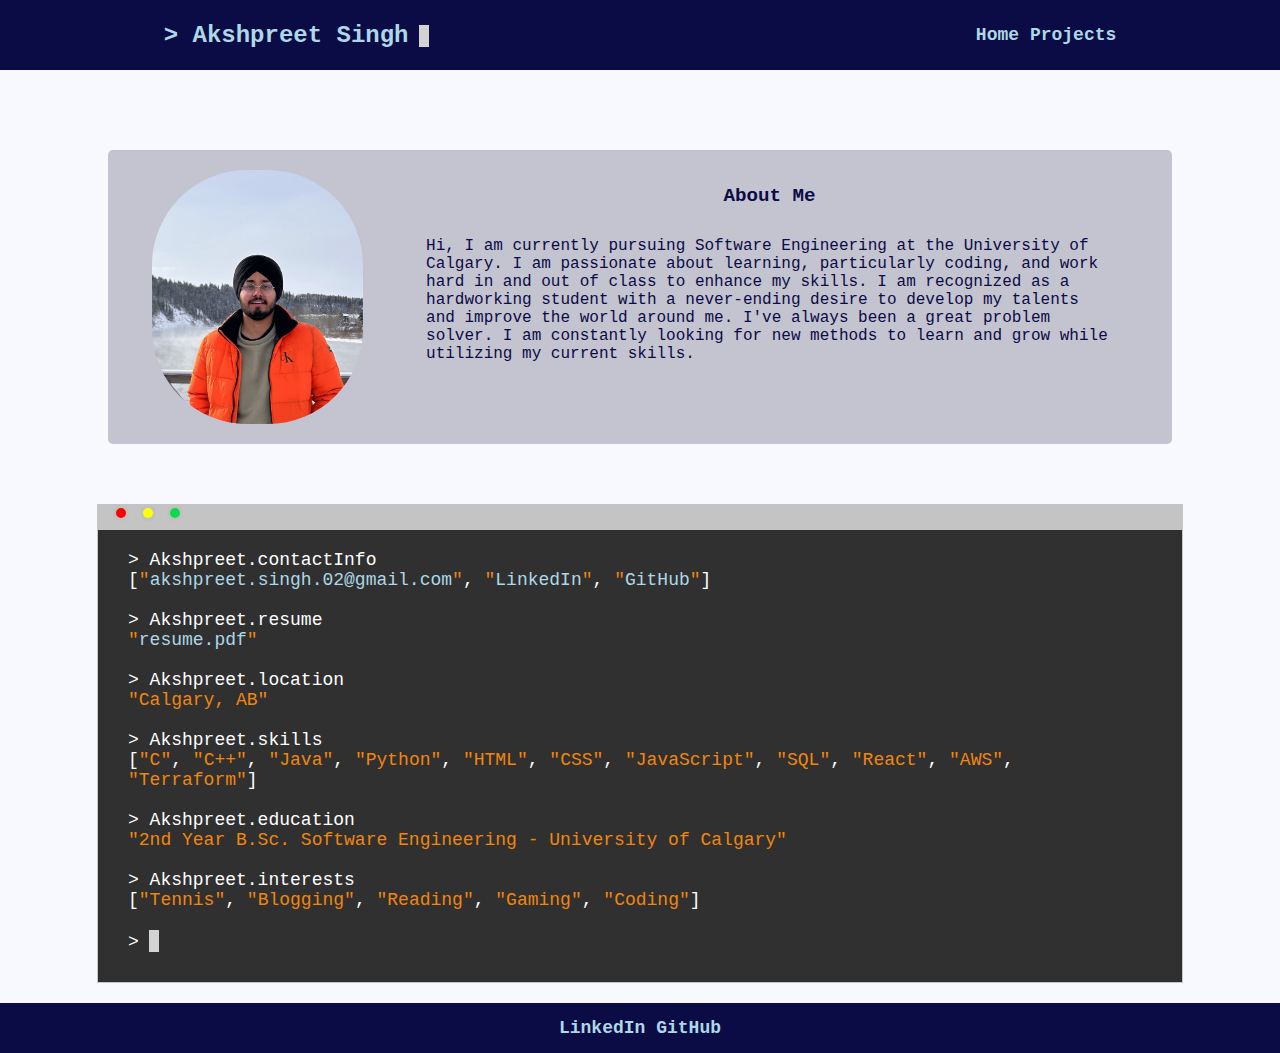
<file: index.html>
<!DOCTYPE html>
<html lang="en">
<head>
    <meta charset="UTF-8">
    <meta http-equiv="X-UA-Compatible" content="IE=edge">
    <meta name="viewport" content="width=device-width, initial-scale=1.0">
    <link rel="stylesheet" href="style.css">
    <title>Akshpreet</title>
</head>
<body>
    <div class="upper">
        <span class="Title">> Akshpreet Singh<div class="codeCursor"></div></span>
        <nav class="menu">
            <a href="index.html">Home</a>
            <a href="project.html">Projects</a>
        </nav>
    </div>
    <div class="middle">
        <div class="aboutContent">
            <div class="profileImage" id = "align"><img src="images/Akshpreet.jpg" alt="AkshpreetSingh"></div>
            <span class="aboutMe">
                <div class="header">About Me</div>
                <div class="aboutText text">Hi, I am currently pursuing Software Engineering at the University of Calgary. I am passionate about learning, particularly coding, and work hard in and out of class to enhance my skills. I am recognized as a hardworking student with a never-ending desire to develop my talents and improve the world around me. I've always been a great problem solver. I am constantly looking for new methods to learn and grow while utilizing my current skills.
                </div>
            </span>
        </div>

        <div class="codeEditor">
            <div class="codeMenu">
                <span class="windowButton redButton"></span>
                <span class="windowButton yellowButton"></span>
                <span class="windowButton greenButton"></span>
            </div>
            <p class="codeLine">
                <div class="codeVariable">> Akshpreet.contactInfo</div> 
                <span class="codeOperator">
                    [<span><a href="mailto:akshpreet.singh.02@gmail.com"><span class="codeString">"</span>akshpreet.singh.02@gmail.com<span class="codeString">"</span></a></span>,
                    <span><a href="https://www.linkedin.com/in/akshpreet-singh-a0a71022a/"><span class="codeString">"</span>LinkedIn<span class="codeString">"</span></a></span>,
                    <span><a href="https://github.com/Akshpreet02"><span class="codeString">"</span>GitHub<span class="codeString">"</span></a></span>]</span> 
            </p>
            <p class="codeLine">
                <div class="codeVariable">> Akshpreet.resume</div>  
                <span><a href="files/Resume2023.pdf">
                <span class="codeString">"</span>resume.pdf<span class="codeString">"</span></a></span> 
            </p>
            <p>
                <div class="codeVariable">> Akshpreet.location</div> 
                <span class="codeString">"Calgary, AB"</span>
            </p>
            <p class="codeLine">
                <div class="codeVariable">> Akshpreet.skills</div> 
                <span class="codeOperator">[<span class="codeString">"C"</span>,
                <span class="codeString">"C++"</span>,
                <span class="codeString">"Java"</span>,
                <span class="codeString">"Python"</span>,
                <span class="codeString">"HTML"</span>,
                <span class="codeString">"CSS"</span>,
                <span class="codeString">"JavaScript"</span>,
                <span class="codeString">"SQL"</span>,
                <span class="codeString">"React"</span>,
                <span class="codeString">"AWS"</span>,
                <span class="codeString">"Terraform"</span>]</span> 
            </p>
            <p class="codeLine"><div class="codeVariable">> Akshpreet.education</div> <span class="codeString">"2nd Year B.Sc. Software Engineering - University of Calgary"</span> </p>
            <p class="codeLine">
                <div class="codeVariable">> Akshpreet.interests</div>
                <span class="codeOperator">[<span class="codeString">"Tennis"</span>,
                <span class="codeString">"Blogging"</span>,
                <span class="codeString">"Reading"</span>,
                <span class="codeString">"Gaming"</span>,
                <span class="codeString">"Coding"</span>]</span>
            </p>
            <p class="codeLine">
                <div class="codeVariable">><div class="codeCursor"></div></div>
            </p>
        </div>

        


    </div>
    
    <div class="lower">
        <nav class="menu">
            <a href="https://www.linkedin.com/in/akshpreet-singh-a0a71022a/">LinkedIn</a>
            <a href="https://github.com/Akshpreet02">GitHub</a>
        </nav>
    </div>
</body>
</html>
</file>
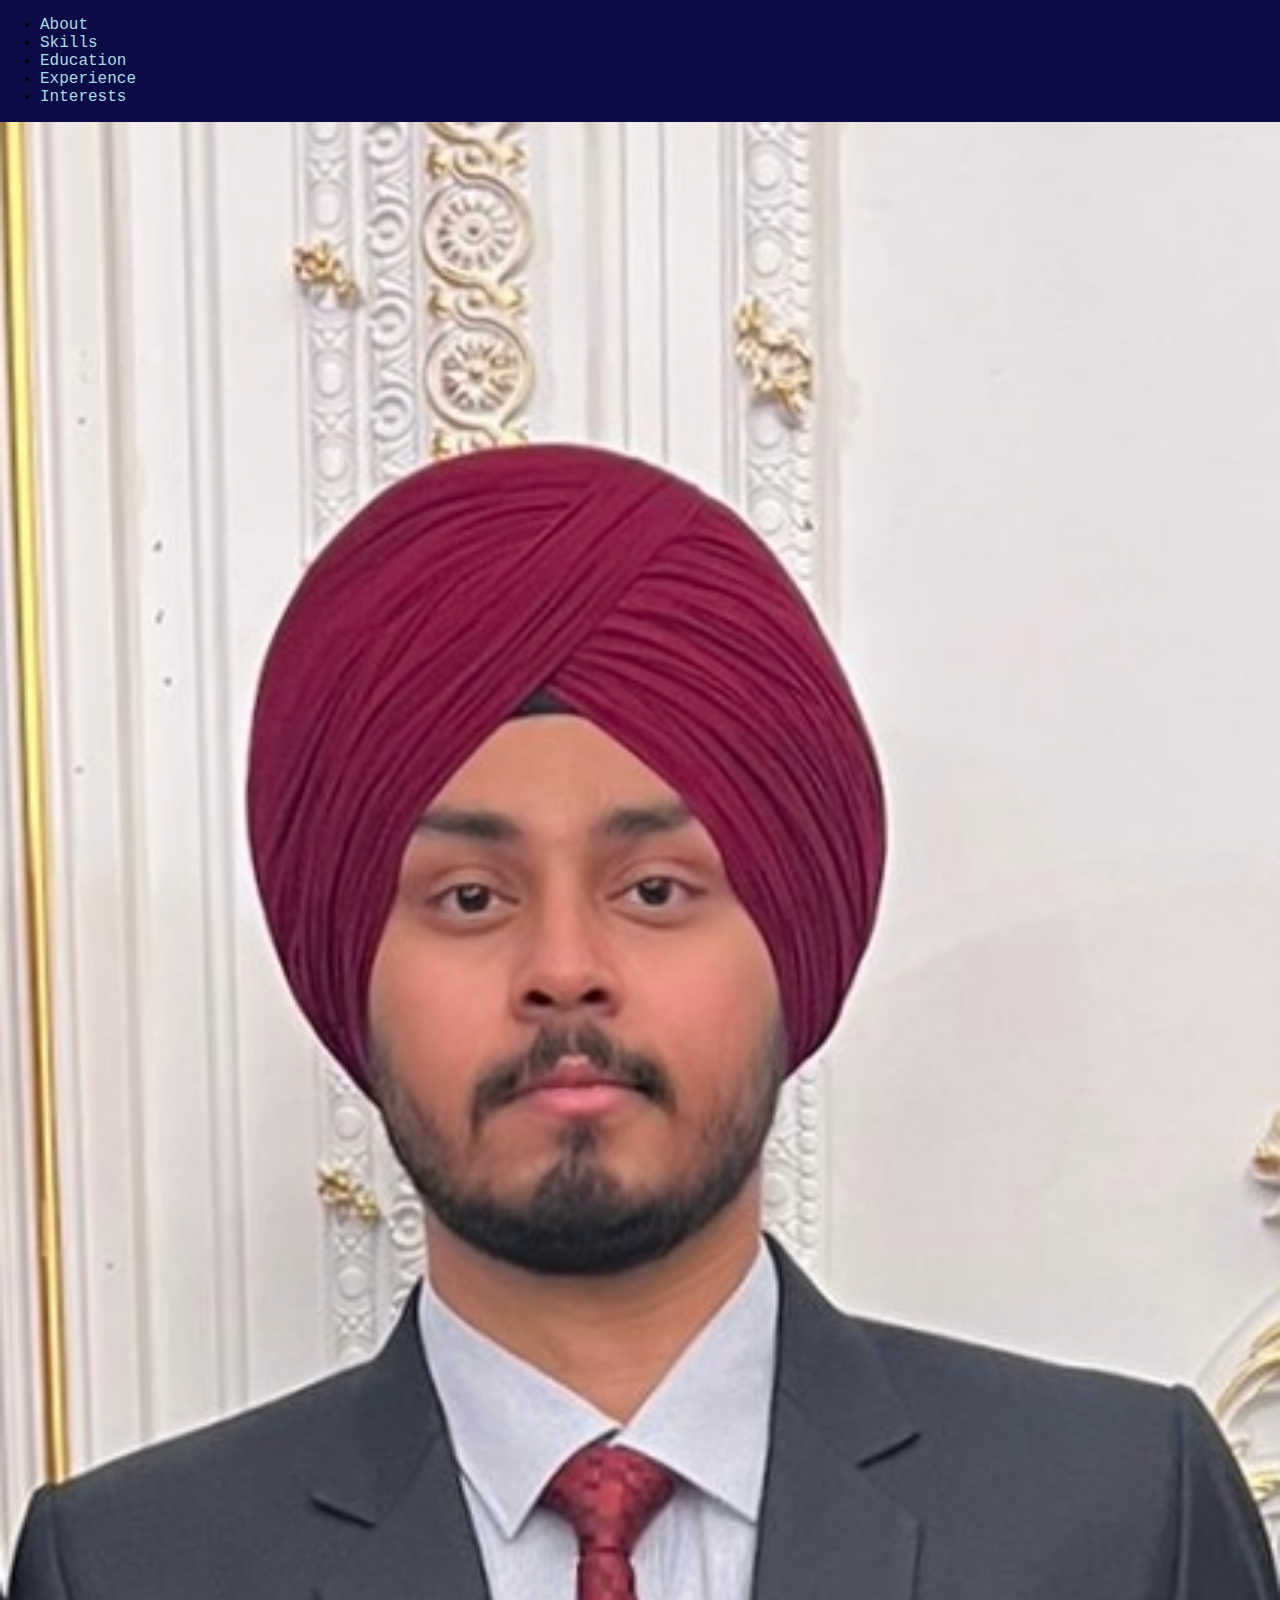
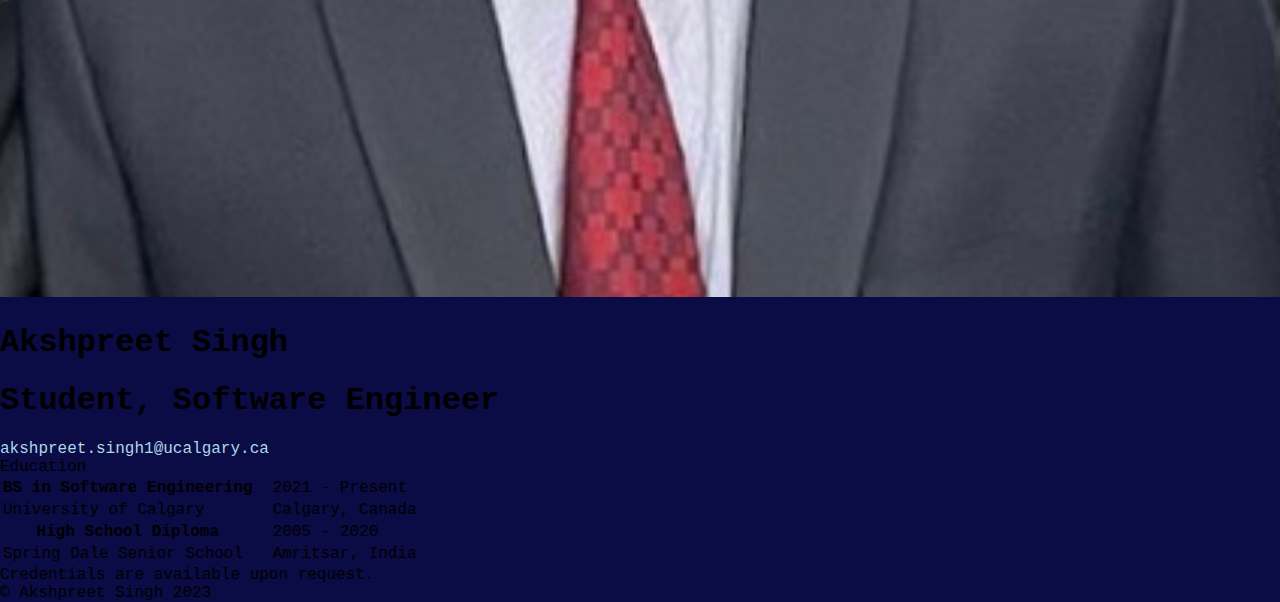
<file: education.html>
<!DOCTYPE html>
<html lang="en-US">
    <head>
        <meta charset="UTF-8">
        <meta name="viewport" content="width=device-width">
        <title>Education</title>
        <link rel="stylesheet" href="style.css">
    </head>
    <body>
        
        <div class="pages">
            <nav>
                <ul>
                    <li ><a href="index.html">About</a></li>
                    <li><a href="skills.html">Skills</a></li>
                    <li><a href="education.html" class="this">Education</a></li>
                    <li><a href="experience.html">Experience</a></li>
                    <li><a href="interests.html">Interests</a></li>
                </ul>
            </nav>
        </div> 

        <section>
            <div class="content">
                <img class="photo" src="aksh.jpg" alt="Akshpreet Singh1">
                <h1 class="name">Akshpreet Singh</h1>
                <h1 class="title">Student, Software Engineer</h1>
                <a class="email" href="mailto:akshpreet.singh1@ucalgary.ca">akshpreet.singh1@ucalgary.ca</a>
            </div>

            <div>
                <p class="heading">Education</p>
                <div class="main">
                    <table>
                        <tr>
                            <th class="degree">BS in Software Engineering</th>
                            <td >&emsp;2021 - Present</td>
                        </tr>
                        <tr>
                            <td class="where">University of Calgary</td>
                            <td class="where">&emsp;Calgary, Canada</td>
                        </tr>      
                        <tr>
                            <th class="degree">High School Diploma</th>
                            <td>&emsp;2005 - 2020</td>
                        </tr>          
                        <tr>
                            <td class="where">Spring Dale Senior School</td>
                            <td class="where" >&emsp;Amritsar, India</td>
                        </tr>
                    </table>
                    <p class="credential">Credentials are available upon request.</p>
                </div>
            </div>

        </section>

        <footer>
            <p>&copy; Akshpreet Singh 2023</p>
        </footer>

        
    </body>
</html>
</file>
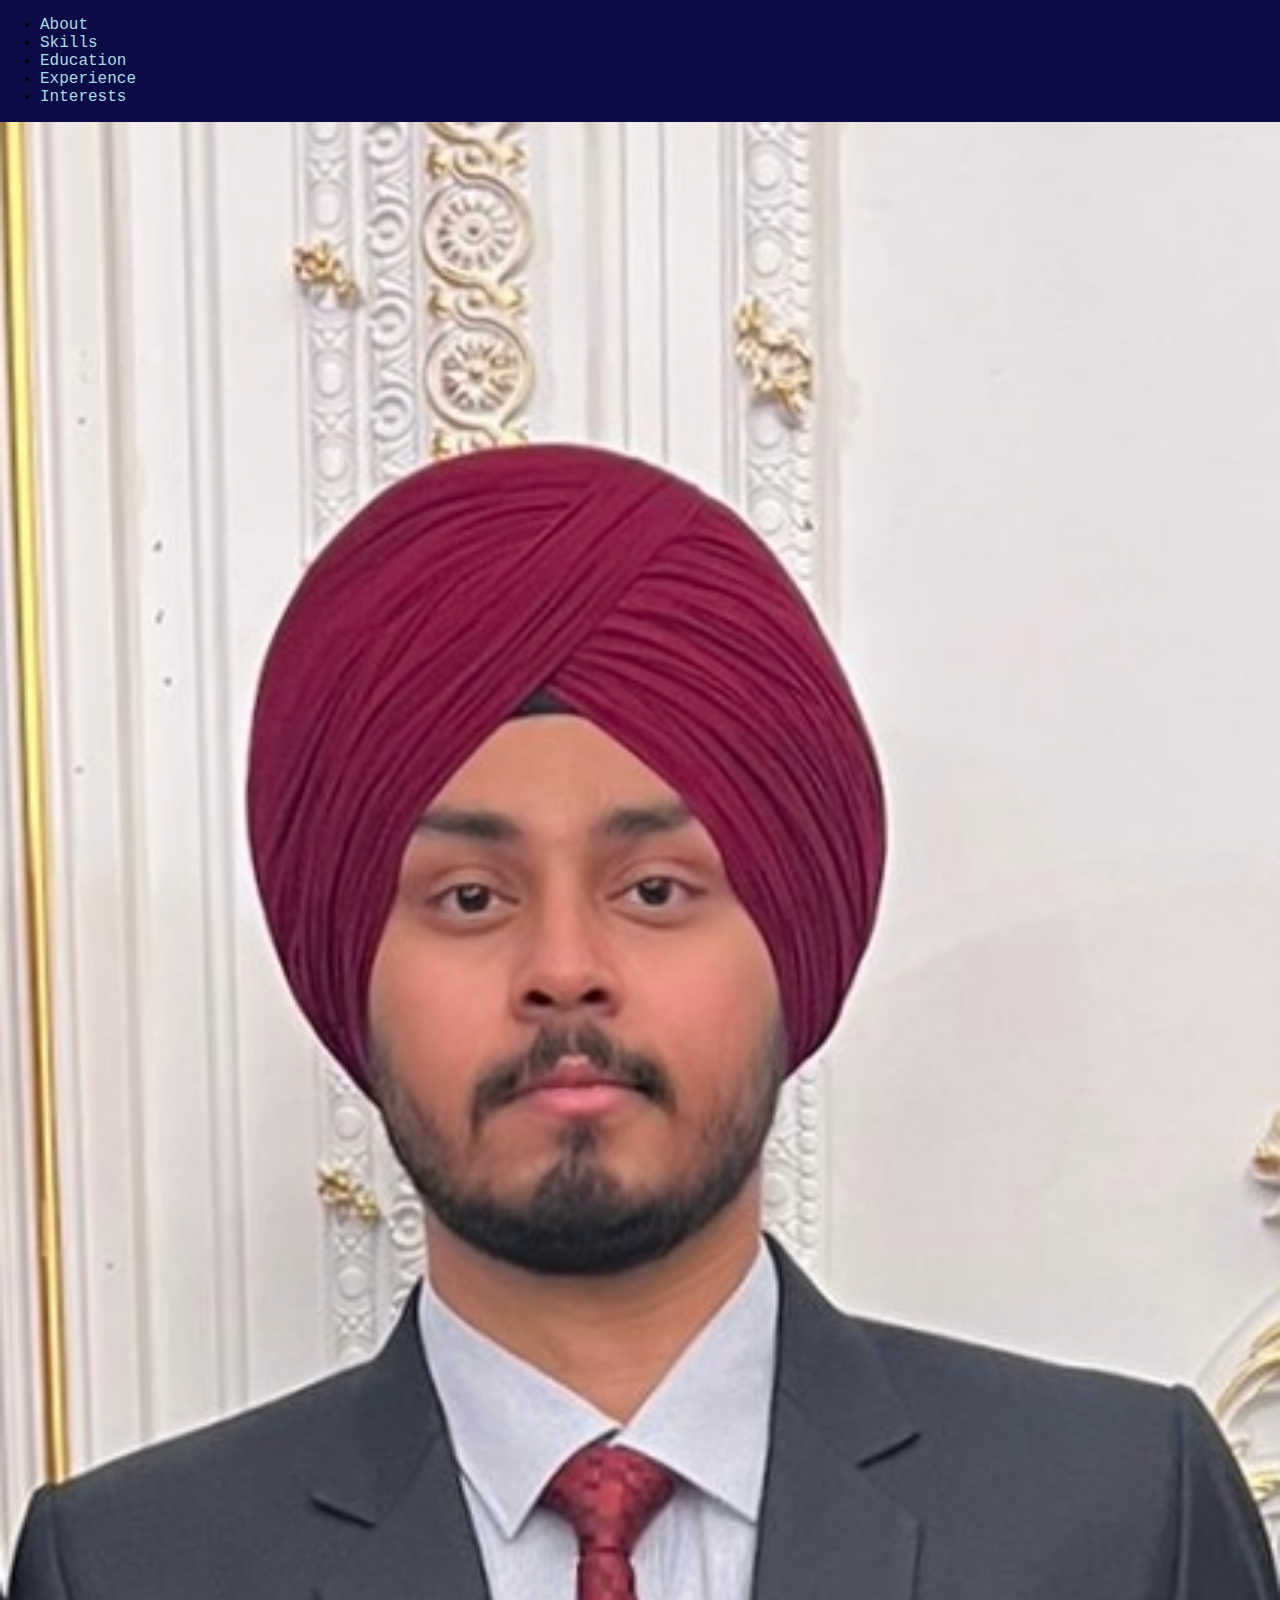
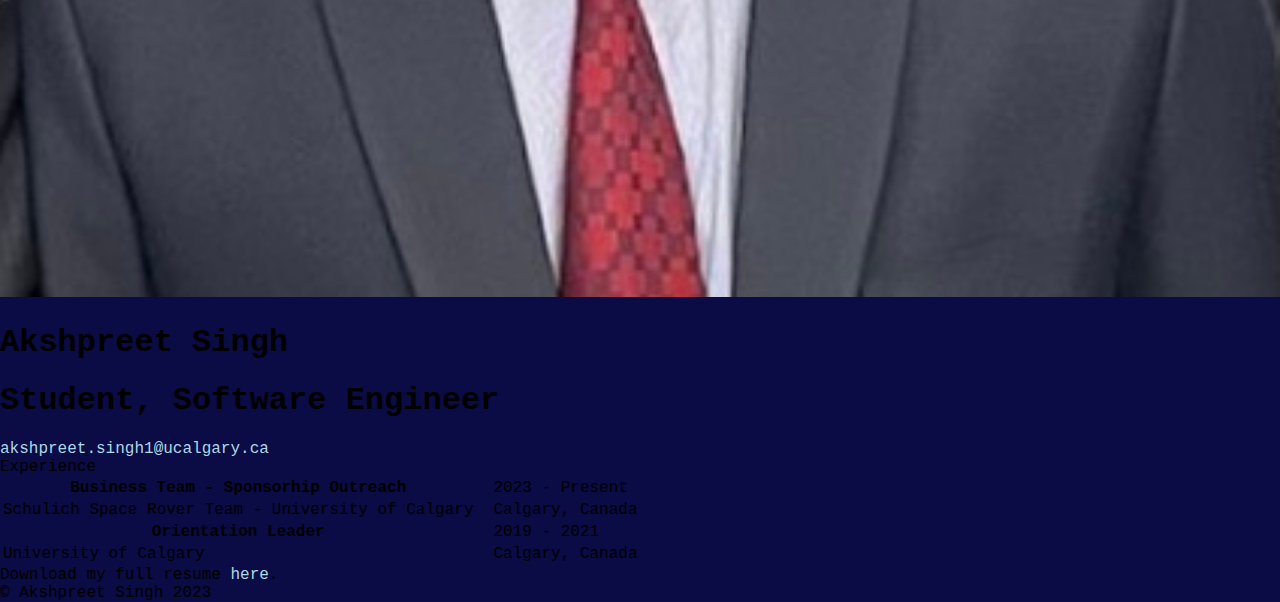
<file: experience.html>
<!DOCTYPE html>
<html lang="en-US">
    <head>
        <meta charset="UTF-8">
        <meta name="viewport" content="width=device-width">
        <title>Experience</title>
        <link rel="stylesheet" href="style.css">
    </head>
    <body>
        
        <div class="pages">
            <nav>
                <ul>
                    <li><a href="index.html">About</a></li>
                    <li><a href="skills.html">Skills</a></li>
                    <li><a href="education.html">Education</a></li>
                    <li><a href="experience.html" class="this">Experience</a></li>
                    <li><a href="interests.html">Interests</a></li>
                </ul>
            </nav>
        </div> 

        <section>
            <div class="content">
                <img class="photo" src="aksh.jpg" alt="Akshpreet Singh">
                <h1 class="name">Akshpreet Singh</h1>
                <h1 class="title">Student, Software Engineer</h1>
                <a class="email" href="mailto:akshpreet.singh1@ucalgary.ca">akshpreet.singh1@ucalgary.ca</a>
            </div>


            <div>
                <p class="heading">Experience</p>
                <div class="main">
                    <table>
                        <tr>
                            <th class="degree">Business Team - Sponsorhip Outreach</th>
                            <td >&emsp;2023 - Present</td>
                        </tr>
                        <tr>
                            <td class="where">Schulich Space Rover Team - University of Calgary</td>
                            <td class="where">&emsp;Calgary, Canada</td>
                        </tr>      
                        <tr>
                            <th class="degree">Orientation Leader</th>
                            <td>&emsp;2019 - 2021</td>
                        </tr>          
                        <tr>
                            <td class="where">University of Calgary</td>
                            <td class="where" >&emsp;Calgary, Canada</td>
                        </tr>
                    </table>
                    <p class="credential">Download my full resume <a target="_blank" href="resume.pdf" style="text-decoration: none;">here</a>.</p>
                </div>
            </div>

        </section>

        <footer>
            <p>&copy; Akshpreet Singh 2023</p>
        </footer>

        
    </body>
</html>
</file>
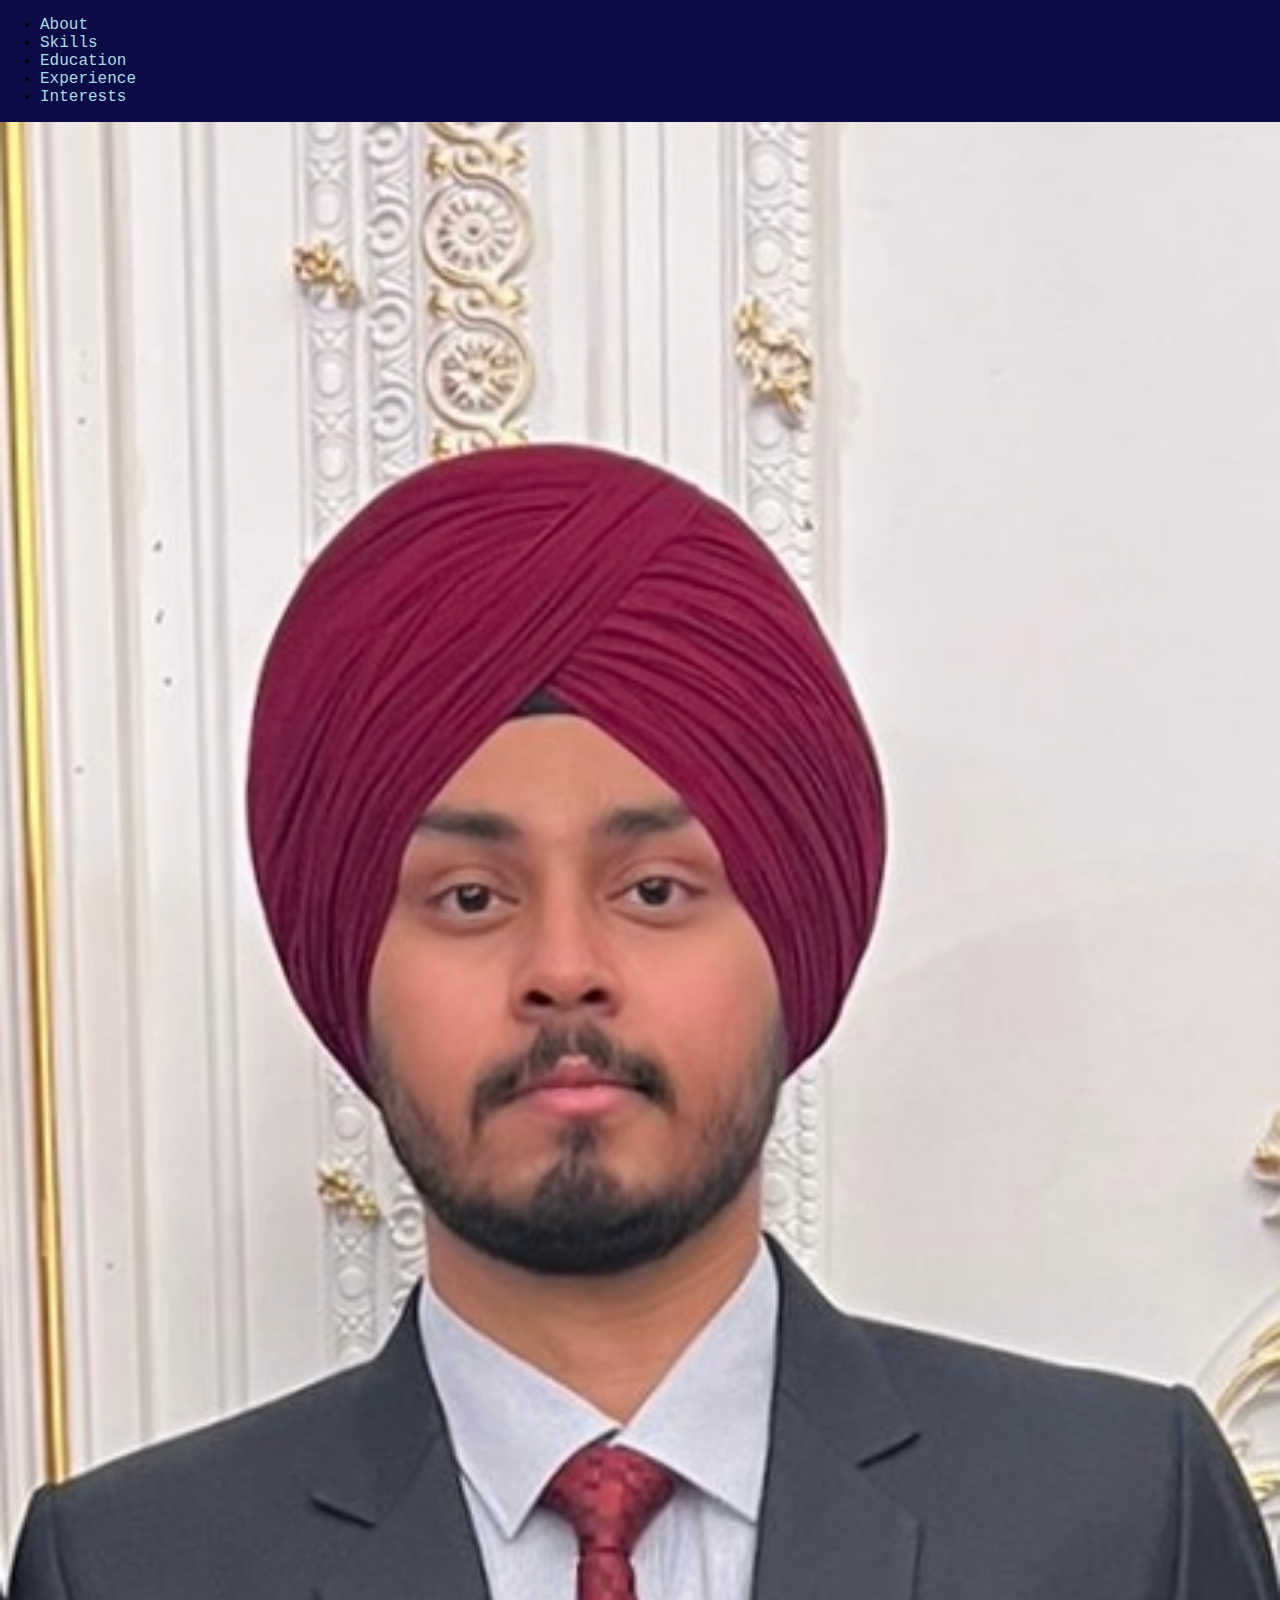
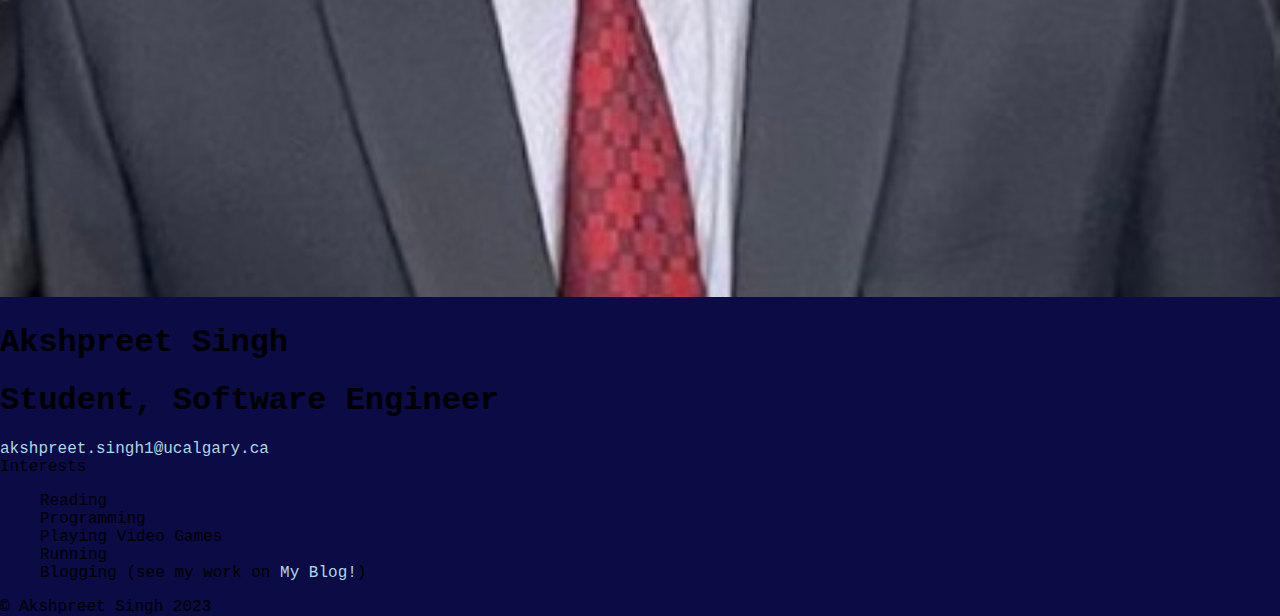
<file: interests.html>
<!DOCTYPE html>
<html lang="en-US">
    <head>
        <meta charset="UTF-8">
        <meta name="viewport" content="width=device-width">
        <title>About</title>
        <link rel="stylesheet" href="style.css">
    </head>
    <body>
        
        <div class="pages">
            <nav>
                <ul>
                    <li><a href="index.html">About</a></li>
                    <li><a href="skills.html">Skills</a></li>
                    <li><a href="education.html">Education</a></li>
                    <li><a href="experience.html">Experience</a></li>
                    <li><a href="interests.html" class="this">Interests</a></li>
                </ul>
            </nav>
        </div> 

        <section>
            <div class="content">
                <img class="photo" src="aksh.jpg" alt="Akshpreet Singh">
                <h1 class="name">Akshpreet Singh</h1>
                <h1 class="title">Student, Software Engineer</h1>
                <a class="email" href="mailto:akshpreet.singh1@ucalgary.ca">akshpreet.singh1@ucalgary.ca</a>
            </div>


            <div>
                <p class="heading">Interests</p>
                <div class="main">
                    <ul style="list-style-type: none">
                        <li class="interest">Reading</li>
                        <li class="interest">Programming</li>
                        <li class="interest">Playing Video Games</li>
                        <li class="interest">Running</li>
                        <li class="interest">Blogging (see my work on <a href="https://thegamecrux.wordpress.com/" target="_blank">My Blog!</a>)</li>
                    </ul>
                </div>
            </div>

        </section>

        <footer>
            <p>&copy; Akshpreet Singh 2023</p>
        </footer>

    </body>
</html>
</file>
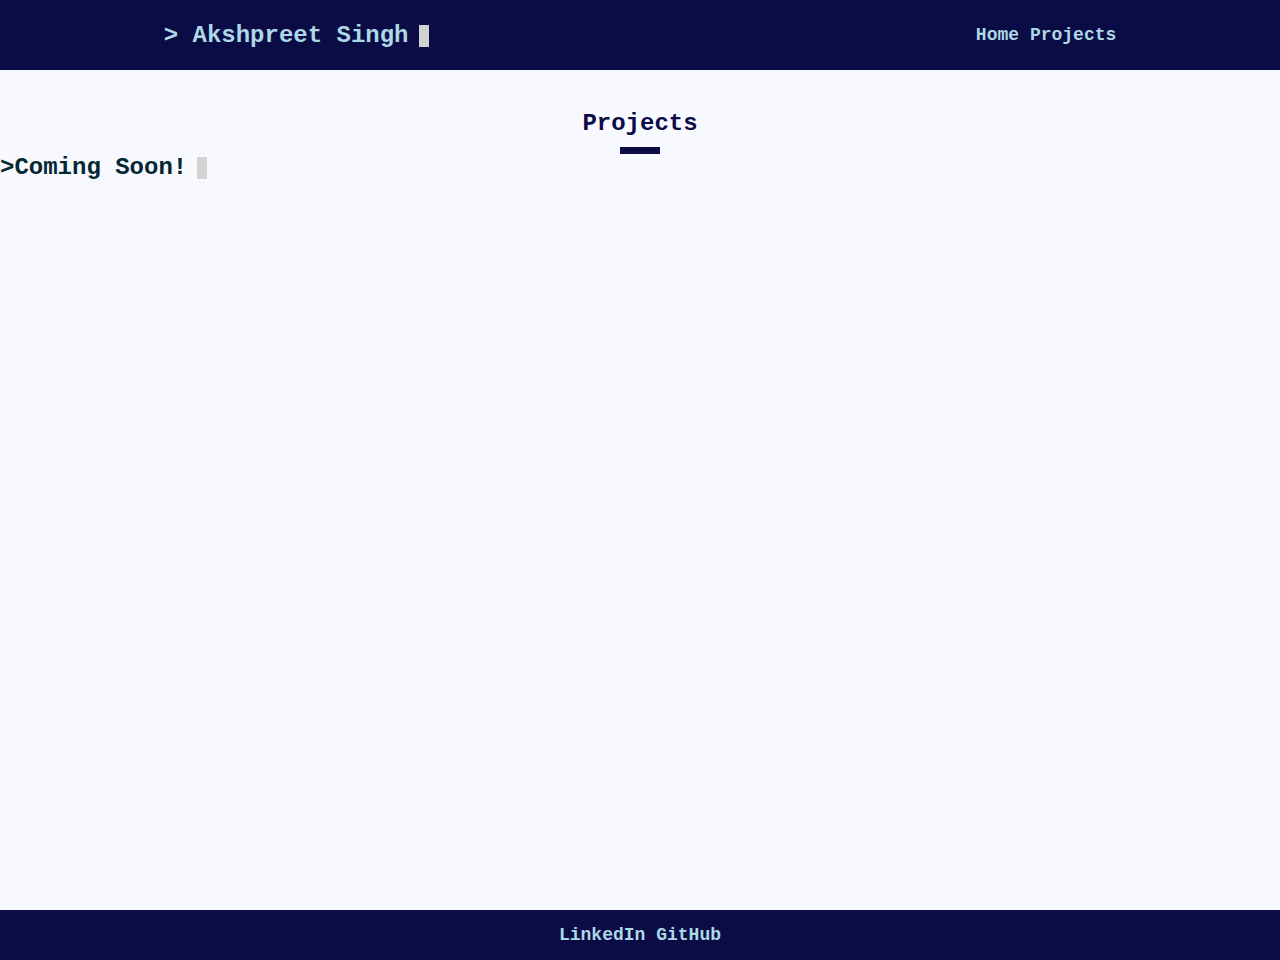
<file: project.html>
<!DOCTYPE html>
<html lang="en">
<head>
    <meta charset="UTF-8">
    <meta http-equiv="X-UA-Compatible" content="IE=edge">
    <meta name="viewport" content="width=device-width, initial-scale=1.0">
    <link rel="stylesheet" href="style.css">
    <link rel="stylesheet" href="projectStyle.css">
    <!-- <script src="scripts/projects.js" defer></script> -->
    <title>Akshpreet</title>
</head>
<body>
    <div class="upper">
        <span class="Title">> Akshpreet Singh<div class="codeCursor"></div></span>
        <nav class="menu">
            <a href="index.html">Home</a>
            <a href="project.html">Projects</a>
        </nav>
    </div>
    <div class="middle">
        <p class="Title projectTitle">Projects</p>
        <div class="underline"></div>
        <span class="coming-soon">>Coming Soon!<div class="codeCursor"></div></span>
        <!-- <div class="projects">
            <div class="projectgridItem">
                <div class="projectContainer">
                    <div class="Title projectTitle">Feed the Floppa</div>
                    <div class="projectContent">
                        <div class="projectImage"><img src="images/CarcaleProfileImage.png" alt="Feed the floppa logo"></div>
                        <div class="projectText">Feed the Floppa is a endless survival platformer game created in the Godot game engine.
                            This project was created with the goal of learning the fundamentals of Godot. Through developement I gained experience
                            building a user ready app from start to finish which included learning new software/frameworks, surveying user experience
                            and lots of lots of debugging! 
                        </div>
                    </div>
                    <div class="projectSkills">
                        <span class="projectSkill">Godot</span>
                        <span class="projectSkill">GDScript</span>
                    </div>
                    <div class="projectLinks">
                        <span class="liveDemo"><a href="https://joshuaw13.itch.io/feed-the-floppa">Live Demo</a></span>
                        <span class="sourceCode"><a href="https://github.com/JoshuaW13/Floppa">Source Code</a></span>
                    </div>
                </div>
            </div>

            <div class="projectgridItem">
                <div class="projectContainer">
                    <div class="Title projectTitle">Cinnama</div>
                    <div class="projectContent">
                        <div class="projectImage"><img src="images/Cinnamon.png" alt="Cinnamon bun logo"></div>
                        <div class="projectText">Cinnama is an application that allows users to reserve and cancel movie tickets in addition to signing up for membership. 
                            This project was built as part of a team of 4. I worked primarily on elements of the UI as well as the
                            classes used behind the scenes to store data from the database at run time. 
                        </div>
                    </div>
                    <div class="projectSkills">
                        <span class="projectSkill">Java</span>
                        <span class="projectSkill">SQL</span>
                        <span class="projectSkill">JFrame</span>
                    </div>
                    <div class="projectLinks">
                        <span class="liveDemo"><a href="https://www.youtube.com/watch?v=lLbPiRCCTmk&ab_channel=SugimuraKaito">Live Demo</a></span>
                    </div>
                </div>
            </div>

            <div class="projectgridItem">
                <div class="projectContainer">
                    <div class="Title projectTitle">Pixel Art Studio</div>
                    <div class="projectContent">
                        <div class="projectImage"><img src="images/PixelArtStudioIcon.png" alt="pixel art studio icon"></div>
                        <div class="projectText">A pixel art creation program made with the goal of solidifying the fundamentals
                            of DOM manipulation. Used CSS grid to create the canvas and JS to apply coloring and change brush color.
                        </div>
                    </div>
                    <div class="projectSkills">
                        <span class="projectSkill">HTML</span>
                        <span class="projectSkill">CSS</span>
                        <span class="projectSkill">JS</span>
                    </div>
                    <div class="projectLinks">
                        <span class="liveDemo"><a href="https://joshuaw13.github.io/Etch-a-Sketch/">Live Demo</a></span>
                        <span class="sourceCode"><a href="https://github.com/JoshuaW13/Etch-a-Sketch">Source Code</a></span>
                    </div>
                </div>
            </div>

            <div class="projectgridItem">
                <div class="projectContainer">
                    <div class="Title projectTitle">Food Hamper Manager</div>
                    <div class="projectContent">
                        <div class="projectImage"><img src="images/FruitBasket.png" alt="FruitBasket"></div>
                        <div class="projectText">Created a food hamper management application for a foodbank as part of coursework. Worked on Java unit tests, SQL to store food banka data and Java GUI
                            to make a user interface.
                        </div>
                    </div>
                    <div class="projectSkills">
                        <span class="projectSkill">Java</span>
                        <span class="projectSkill">SQL</span>
                        <span class="projectSkill">JFrame</span>
                        <span class="projectSkill">JUnit</span>
                    </div>
                    <div class="projectLinks">
                        <span class="liveDemo"><a href="https://youtu.be/kv8AViuDDUs">Live Demo</a></span>
                        <span class="sourceCode"><a href="https://github.com/KaitoSugimura/ENSF409FinalProjectGroup64">Source Code</a></span>
                    </div>
                </div>

            </div>

            <div class="projectgridItem">

                <div class="projectContainer">
                    <div class="Title projectTitle">Lilac</div>
                    <div class="projectContent">
                        <div class="projectImage"><img src="images/capybara.png" alt="Calculator"></div>
                        <div class="projectText">Created a centralized website for charity donations as part of a group for the Hack the Change 2022 Hackathon.
                            I worked in HTML, CSS and JavaScript to create the rewards system.
                        </div>
                    </div>
                    <div class="projectSkills">
                        <span class="projectSkill">HTML</span>
                        <span class="projectSkill">CSS</span>
                        <span class="projectSkill">JS</span>
                        <span class="projectSkill">Firebase</span>
                    </div>
                    <div class="projectLinks">
                        <span class="liveDemo"><a href="https://devpost.com/software/lilac-9zylug">Live Demo</a></span>
                    </div>
                </div>

            </div>
            
            <div class="projectgridItem">
                <div class="projectContainer">
                    <div class="Title projectTitle">Calculator</div>
                    <div class="projectContent">
                        <div class="projectImage"><img src="images/Calculator-export.png" alt="Calculator"></div>
                        <div class="projectText">Calculator project built to solidify 
                            fundamentals of all 3 components of web developement: HTML, CSS
                            and JavaScript. Cretaed math functions to compute values and used DOM manipulation to set the display.
                        </div>
                    </div>
                    <div class="projectSkills">
                        <span class="projectSkill">HTML</span>
                        <span class="projectSkill">CSS</span>
                        <span class="projectSkill">JS</span>
                    </div>
                    <div class="projectLinks">
                        <span class="liveDemo"><a href="https://joshuaw13.github.io/Calculator/">Live Demo</a></span>
                        <span class="sourceCode"><a href="https://github.com/JoshuaW13/Calculator">Source Code</a></span>
                    </div>
                </div>
            </div>
            
            <div class="projectgridItem">
                <div class="projectContainer">
                    <div class="Title projectTitle">Rock-Paper-Scissors</div>
                    <div class="projectContent">
                        <div class="projectImage"><img src="images/rockPaperScissors-export.png" alt="rock-paper-scissors"></div>
                        <div class="projectText">A simple program that creates a rock-paper-scissors
                            game. This project was made to gain an introduction to javascript and how to connect it with HTML and CSS.
                        </div>
                    </div>
                    <div class="projectSkills">
                        <span class="projectSkill">HTML</span>
                        <span class="projectSkill">CSS</span>
                        <span class="projectSkill">JS</span>
                    </div>
                    <div class="projectLinks">
                        <span class="liveDemo"><a href="https://joshuaw13.github.io/Rock-Paper-Scissors/">Live Demo</a></span>
                        <span class="sourceCode"><a href="https://github.com/JoshuaW13/Rock-Paper-Scissors">Source Code</a></span>
                </div>
            </div>
            
        </div>

        </div> -->

        
       
        

        


    </div>
    
    <div class="lower">
        <nav class="menu">
            <a href="https://www.linkedin.com/in/akshpreet-singh-a0a71022a/">LinkedIn</a>
            <a href="https://github.com/Akshpreet02">GitHub</a>
        </nav>
    </div>
</body>
</html>
</file>
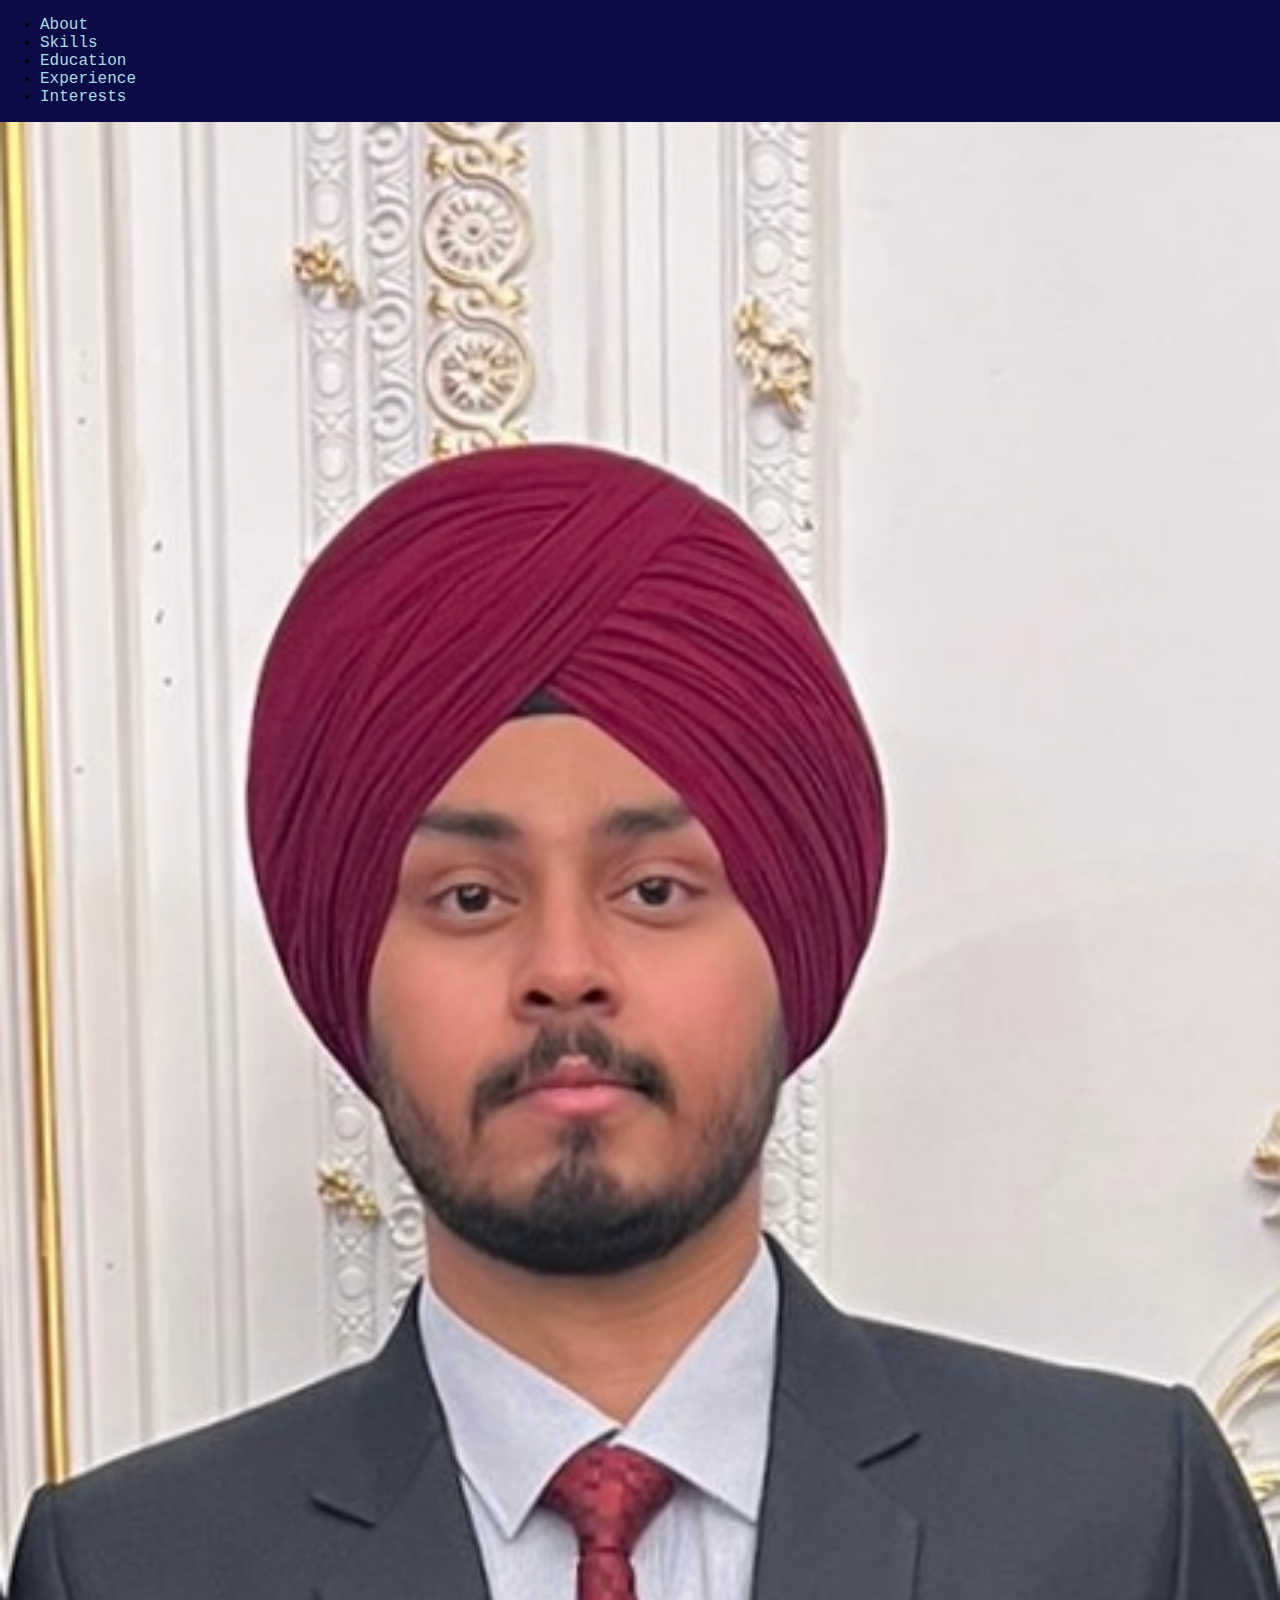
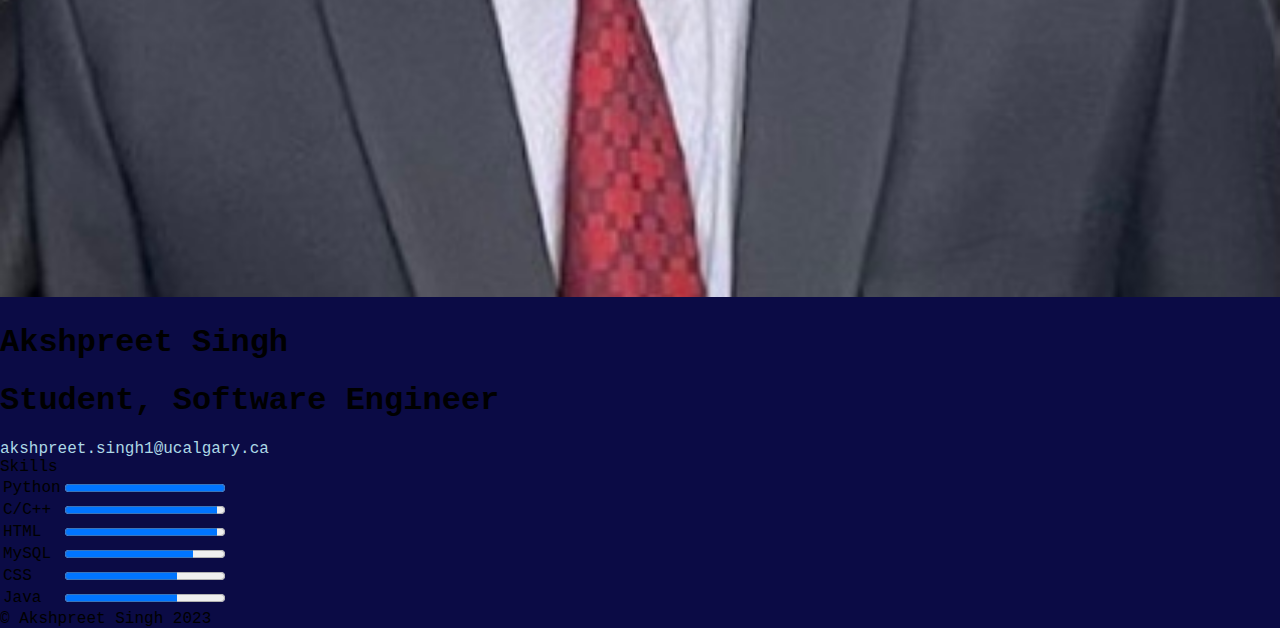
<file: skills.html>
<!DOCTYPE html>
<html lang="en-US">
    <head>
        <meta charset="UTF-8">
        <meta name="viewport" content="width=device-width">
        <title>Skills</title>
        <link rel="stylesheet" href="style.css">
    </head>
    <body>
        
        <div class="pages">
            <nav>
                <ul>
                    <li ><a href="index.html">About</a></li>
                    <li><a href="skills.html" class="this">Skills</a></li>
                    <li><a href="education.html">Education</a></li>
                    <li><a href="experience.html">Experience</a></li>
                    <li><a href="interests.html">Interests</a></li>
                </ul>
            </nav>
        </div> 

        <section>
            <div class="content">
                <img class="photo" src="aksh.jpg" alt="Akshpreet Singh">
                <h1 class="name">Akshpreet Singh</h1>
                <h1 class="title">Student, Software Engineer</h1>
                <a class="email" href="mailto:akshpreet.singh1@ucalgary.ca">akshpreet.singh1@ucalgary.ca</a>
            </div>

            <div>
                <p class="heading">Skills</p>

                <table class="skill-table">
                    <tbody>
                        <tr>
                            <td>Python</td>
                            <td> <progress value="100" max="100"></progress> </td>
                        </tr>
                        <tr>
                           <td>C/C++</td> 
                           <td><progress value="95" max="100"></progress></td>
                        </tr>
                        <tr>
                            <td>HTML</td> 
                            <td><progress value="95" max="100"></progress></td>
                         </tr>
                         <tr>
                            <td>MySQL</td> 
                            <td><progress value="80" max="100"></progress></td>
                         </tr>
                         <tr>
                            <td>CSS</td> 
                            <td><progress value="70" max="100"></progress></td>
                         </tr>
                         <tr>
                            <td>Java</td> 
                            <td><progress value="70" max="100"></progress></td>
                         </tr>
                    </tbody>
                </table>
            </div>
        </section>

        <footer>
            <p>&copy; Akshpreet Singh 2023</p>
        </footer>

        
    </body>
</html>
</file>
<file: style.css>
.upper{
    background-color: #0B0B45;
    display: flex;
    align-items: center;
    justify-content: space-around;
    padding: 15px;
    gap: 20%;
    height: 40px;
    
}
p{
    margin: 0px;
}

.middle{
    background-color: #f8f8ff;
    min-height: calc(100vh - 100px); 
    padding-top: 20px;
    margin: 0px;
    padding-bottom: 20px;
}


.lower{
    background-color: rgb(11, 11, 69);
    display: flex;
    align-items: center;
    justify-content: space-around;
    padding: 15px;
    gap: 20%;
    height:  20px;
    
    
}

.codeEditor{
    margin: 0 auto;
    padding: 30px;
    width: 80%;
    border: solid rgb(196, 196, 196);
    border-width: 1px;
    font-size: large;
    background-color: #303030; 
    font-family: Consolas, Menlo, Monaco, Lucida Console, Liberation Mono, DejaVu Sans Mono, Bitstream Vera Sans Mono, Courier New, monospace, serif;
}



.codeMenu{
    margin-left: -30px;
    margin-top: -30px;
    margin-right: -30px;
    padding-left: 15px;
    width: auto;
    height: 25px;
    background-color: rgb(196, 196, 196);
}

.windowButton{
    display: inline-block;
    width: 10px;
    height: 10px;
    background-color: black;
    border-radius: 50%;
    border-width: 2px;
    border: solid silver;
}

.redButton{
    background-color: red;
}

.yellowButton{
    background-color: yellow;
}

.greenButton{
    background-color: #0BDA51;
}

.codeCursor{
    display: inline-block;
    background-color: lightgray;
    margin-left: 10px;
    width: 10px;
    height: 22px;
    animation: blink 1s infinite;
    margin-bottom: -5px;
    

}

@keyframes blink {
    50%{
        opacity: 0;
    }    
}

.codeVariable{
    margin-top: 20px;
    color: white;
}

.codeOperator{
    color: white;
}

.codeString{
    color: rgb(240, 134, 14);
}

.Title{
    color: rgb(173, 216, 230) ;
    font-size: x-large;
    font-weight: bold;
}

.coming-soon{
    align-items: center;
    color: rgb(4, 39, 50) ;
    font-size: x-large;
    font-weight: bold;
}

.menu{
    font-size: large;
    font-weight: bold;
    
}

a{
    color: lightblue;
    text-decoration: none;
}

.profileImage{
    width: 200px;
    flex-grow: 0.1;
    height: auto;
    border-radius: 95px;
    margin: 0 auto;
}

.aboutContent{
    margin: 0 auto;
    margin-top: 60px;
    margin-bottom: 60px;
    padding: 20px;
    display: flex;
    flex-wrap: wrap;
    justify-content: flex-start;
    padding-top: 20px;
    padding-bottom: 20px;
    width: 80%;
    height: auto;
    background-color: #c4c3d0;
    border-radius: 5px;
}

.aboutMe{
    margin: 0 auto;
    display: flex;
    flex-direction: column;
    align-items: center;
    width: 70%;    
}

img{
    width: 100%;
    height: auto;
    
}

#align img{
    vertical-align: middle;
    border-radius: 95px;
}

body{
    margin: 0;
    padding: 0;
    font-family: Consolas, Menlo, Monaco, Lucida Console, Liberation Mono, DejaVu Sans Mono, Bitstream Vera Sans Mono, Courier New, monospace, serif;
    min-height: 100vh;
    background-color: #0B0B45;
}





.text{
    color: #353839;
    font-weight: 400;
    margin: 15px;
}

.aboutText{
    color: #0B0B45;
}

.header{
    color:#0B0B45;
    font-size: larger;
    font-weight: bold;
    margin: 15px;
    text-align: center;

}

.featuredImage{
    width: 160px;
    height: auto;
}
</file>
<file: projectStyle.css>
.projectTitle{
    margin-top: 20px;
    color: #0B0B45;
    text-align: center;
}

.underline{
    background-color: #0B0B45;
    margin: 0 auto;
    margin-top: 10px;
    width: 40px;
    height: 7px;
}



.projects{
    padding: 1em;
    display:grid;
    grid-template-columns: repeat(auto-fit, minmax(500px, 1fr));
    justify-content: center;
    grid-gap: 1em;
    margin: 0 auto; 
}

.projectgridItem{
    margin: 10px;
    display: flex;
    justify-content: center;
    align-items: center;
}

.projectContainer{
    max-width: 100%;
    background-color: #c4c3d0;
    margin-top:  30px; ;
    padding: 20px;
    padding-top: 10px;
    height: 90%;
    border-radius: 5px;
}

.projectContent{
    display: flex;
    flex-wrap: wrap;
    justify-content: center;
    margin-top: 20px;
}

.projectText{
    margin: 10px;
    width: 300px;
    color: #0B0B45;
}

.projectImage{
    min-width: 200px;
    flex-grow: 0.2;
    height: auto;
    margin-right: 20px;
    height: auto;
}

.projectLinks{
    margin-top: 10px;
    display: flex;
    flex: 1 1 0px;
    justify-content: center;
}

.liveDemo{
    background-color: #0B0B45;
    padding: 5px;
    margin: 5px;
    border-radius: 5px;
}

.sourceCode{
    background-color: #0B0B45;
    padding: 5px;
    margin: 5px;
    border-radius: 5px;
}

.smallProjectImage{
    display: inline-block;
    width: 24px;
    height: auto;
}

.projectSkills{
    margin-top: 10px;
    display: flex;
    justify-content: center;
}

.projectSkill{
    margin: 5px;
    border-radius: 5px;
    border: solid #0B0B45;
    flex-grow: 1;
    max-width: 100px;
    color:#0B0B45;
    text-align: center;
    background-color: lightblue;
}
</file>
